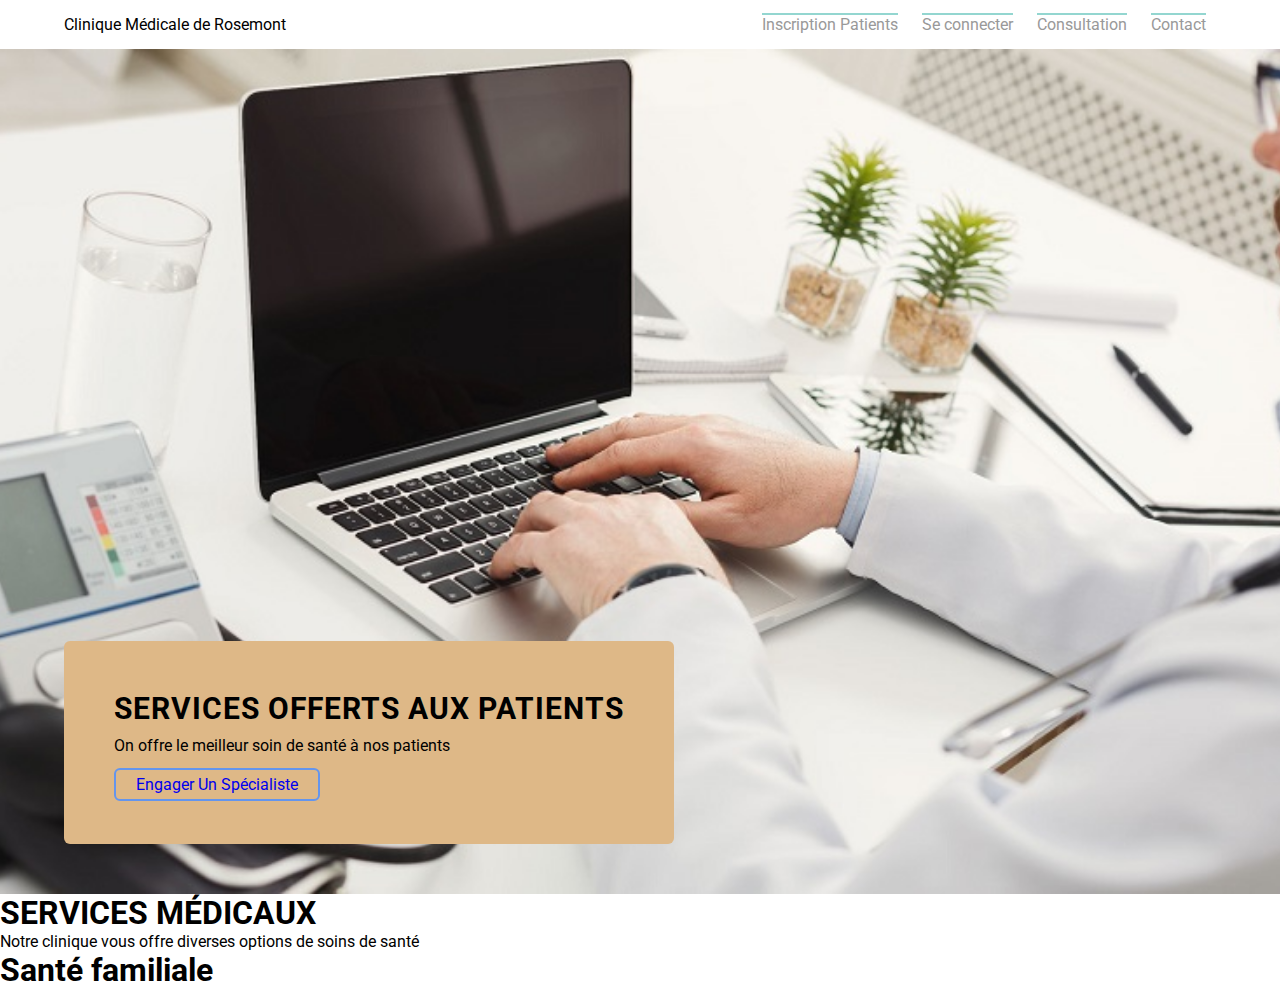
<file: Client JavaScript_Clinique/index.html>
<!DOCTYPE HTML PUBLIC "-//W3C//DTD HTML 4.01 Transitional//EN">
<html>
<head>
<meta charset="UTF-8">
<meta http-equiv="X-UA-Compatible" content="IE-edge">
<meta name="viewport" content="width=device-width, initial-scale=1.0"
<meta http-equiv="Content-Type" content="text/html; charset=iso-8859-1">
<link rel="stylesheet" href="style.css">
<style>
	table {
		border : 2px blue solid;
		border-collapse : collapse;
	}
	th,td {
		border : 1px solid blue;
	}
	th {
		background-color : darkblue;
		color : white;
	}
</style>
<script src="config.js">
//le fichier config.js contient un objet Config ayant 1 attribut : BASE_URI.
</script>
<script src="my_ajax.js">
</script>
<script>
var xho;
function go(path,queryString)
{
  var url = Config.BASE_URI;
	if (path) {
		url += path;
	}
	if (queryString) {
		url += queryString;
	}
  xho = new XMLHttpRequest();
	xho.onreadystatechange = traiterReponse;
	try
	{
		xho.open("GET",url,true);
	}
	catch (e)
	{
	  alert(e);
	}
	xho.send(null);
}

function traiterReponse()
{
  if (this.readyState == 4) //complÃ©tÃ©
    if (this.status == 200)  //rÃ©ponse OK
	{
		var s = this.responseText;
		var str = "";
		var i,j;
		var element;

		try {
			var reponse = JSON.parse(s);
			document.getElementById("reponse").innerHTML = '';
			document.getElementById("nbResultats").innerHTML = '';

			if (Array.isArray(reponse)) {
				if (reponse.length>0) {
					document.getElementById("nbResultats").innerHTML = reponse.length+" r&eacute;sultats";
					var attributs = Object.keys(reponse[0]);
					str = "<table><tr>";
					for (i=0;i<attributs.length;i++) {
						str += "<th>"+attributs[i]+"</th>";
					}
					str += "</tr>";
					for (i=0;i<reponse.length;i++) {
						element = reponse[i];
						str += "<tr>";
						for (j=0;j<attributs.length;j++) {
							str += "<td>"+element[attributs[j]]+"</td>";
							/*
							en javascript, on peut accÃ©der Ã  l'attribut solde d'un compte cpt par :
							cpt.solde
							OU:
							cpt['solde']
							*/
						}
						str += "</tr>";
					}
					str += "</table>";
					document.getElementById("reponse").innerHTML = "REPONSE : <br />" + str;
				}
				else {
					document.getElementById("nbResultats").innerHTML = reponse.length+" r&eacute;sultats";
				}
			}
			else {
				document.getElementById("reponse").innerHTML = "REPONSE du SERVICE : "+reponse;
			}
		} catch (e) {
			document.getElementById("reponse").innerHTML = "ERREUR : "+e;
		}
	}
	else
	{
	  alert("Probleme : "+xho.status+" - "+xho.statusText);
	}
}
window.onload = function() {
	document.getElementById("bTous").onclick = function() {
		ajax(Config.BASE_URI+'/Patients/',traiterReponse);
	}
	document.getElementById("bSearch").onclick = function() {
		var patientId = document.getElementById("id").value;
		if (patientId=="") {
			alert("Saisir le ID du patient");
			return;
		}
		ajax(Config.BASE_URI+'/PatientByID?annee='+annee,traiterReponse);
	}
	document.getElementById("bSupp").onclick = function() {
		var supprimerPatient = document.getElementById("id").value;
		if (supprimerPatient=="") {
			alert("Saisir le ID du patient a supprimer");
			return;
		}
		ajax(Config.BASE_URI+'/DeletePatient/'+isbnASupprimer,traiterReponse,'DELETE');
	}
	document.getElementById("bOk").onclick = function() {
		if (this.value == 'Ajouter') {
			var idAjouter = document.getElementById("id").value;
			if (idAjouter=="") {
				alert("saisir le ID du patient a ajouter");
				return;
			}
			var data = {
				nom:document.getElementById('nom').value,
				prenom:document.getElementById('prenom').value,
				email:document.getElementById('email').value,
				ddn:document.getElementById('ddn').value,
                age:document.getElementById('age').value,
                sexe:document.getElementById('sexe').value,
                allergies:document.getElementById('allergies').value,
                password:document.getElementById('password').value
			};
			var contentType = "application/json";
			ajax(Config.BASE_URI+'/AddPatient',traiterReponse,'POST',JSON.stringify(data),contentType);
		}
	}
}
</script>
</head>
<header>
	<div class="logo">Clinique Médicale de Rosemont</div>
    <ui class="menu">
        <a href="#">Inscription Patients</a>
        <a href="#">Se connecter</a>
        <a href="#">Consultation</a>
        <a href="contact.html">Contact</a>
    </ui>
</header>
<body>

	<!-- accueil -->

	<section class="accueil">
		<div class="accueil-infos">
			<h1>Services offerts aux patients</h1>
			<p>On offre le meilleur soin de santé à nos patients</p>
			<a href="#">Engager un spécialiste</a>
		</div>
	</section>

	<!-- services patients -->

	<section class="services">
		<h1 class="title">SERVICES MÉDICAUX</h1>
		<p class="sub-title">Notre clinique vous offre diverses options de soins de santé</p>
		<div class="liste-services">
			<div class="options">
				<h1>Santé familiale</h1>
			</div>
		</div>
	</section>
</body>
</html>
</file>
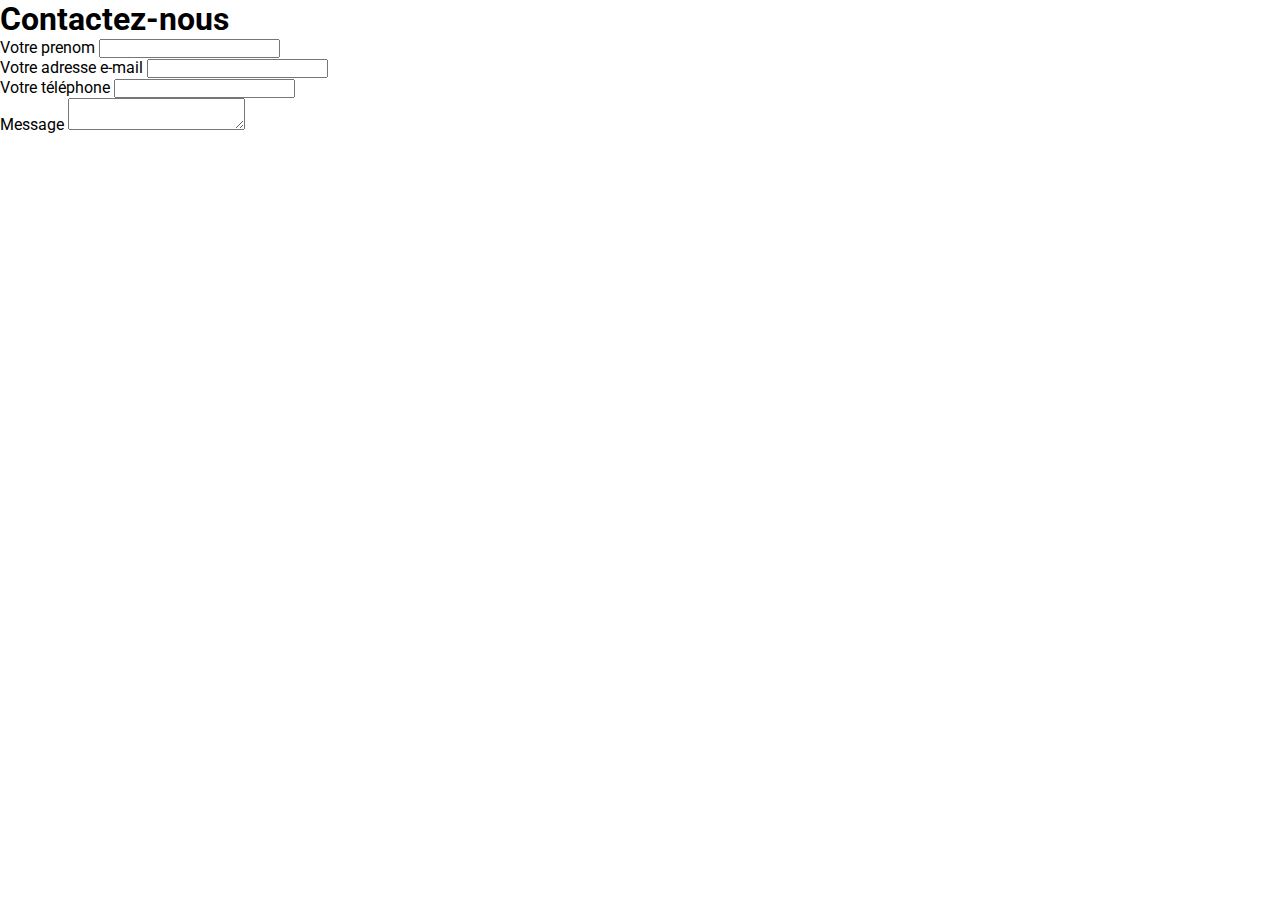
<file: Client JavaScript_Clinique/contact.html>
<!DOCTYPE HTML PUBLIC "-//W3C//DTD HTML 4.01 Transitional//EN">
<html>
<head>
<meta charset="UTF-8">
<meta http-equiv="X-UA-Compatible" content="IE-edge">
<meta name="viewport" content="width=device-width, initial-scale=1.0"
<meta http-equiv="Content-Type" content="text/html; charset=iso-8859-1">
<link rel="stylesheet" href="style.css">
</head>
<body>
    <?php include "entete.php" ?>
    <form>
        <h1>Contactez-nous</h1>
        <div class="separation"></div>
            <div class="gauche">
                <div class="boite">
                    <label>Votre prenom</label>
                    <input type="text">
                    <i class="fas-fa user"></i>
                    </div>
                </div class="boite">
                    <label>Votre adresse e-mail</label>
                    <input type="text">
                    <i class="fas fa-envelope"></i>
                </div>
                <div class="boite">
                    <label>Votre téléphone</label>
                    <input type="text">
                    <i class="fas-fa mobile"></i>
                </div>
                <div class="droite">
                    <div class="groupe">
                        <label>Message</label>
                        <textarea></textarea>
                    </div>
                </div>
        
    </form>
</body>
</html>
</file>
<file: Client JavaScript_Clinique/style.css>
@import url('https://fonts.googleapis.com/css2?family=Roboto:wght@100;300;400;500&display=swap');
*{
    margin:0;
    padding: 0;
    box-sizing: border-box;
    font-family: 'Roboto', sans-serif;
}
header{
    display: flex;
    align-items: center;
    justify-content: space-between;
    padding: 15px 5%;
}
header.logo {
    font-size: 25px;
}
header .logo span {
    color:#93d6d0;
}
header .menu a{
    position: relative;
    margin: 0 10px;
    text-decoration: 0;
    color:#999;
    transition: 0.5s;
}
header .menu a::before {
    position:absolute;
    top: -2px;
    content: "";
    width: 100%;
    height: 2px;
    background-color: #93d6d0;
    transition: 0.5s;
}

header .menu a:hover::before {
    width: 100%;
}
header .menu a:hover {
    color:#000;
}

/* accueil */

.accueil {
    height: calc(100vh - 55px);
    background: url(images/clinique.jpg);
    background-position: center;
    background-size: cover;
    display: flex;
    align-items: flex-end;
    padding-left: 5%;
    padding-bottom: 50px;
}
.accueil-infos {
    background-color: burlywood;
    border-radius: 6px;
    padding: 50px;
    animation: anime 2s linear;
}

/* animation accueil */

@keyframes anime{
    from{
        transform: translateX(-450px);
    }
}

.accueil-infos h1 {
    font-size: 30px;
    text-transform: uppercase;
    letter-spacing: 1px;
}
.accueil-infos p {
    margin-top: 10px;
    margin-bottom: 20px;

}
.accueil-infos a {
    text-decoration: 0;
    border: 2px solid cornflowerblue;
    border-radius: 6px;
    padding: 5px 20px;
    margin-top: 5px;
    font-weight: 400;
    text-transform: capitalize;
    transition: 0.5s;
}
.accueil-infos a:hover {
    background-color: lightgreen;
    color: #fff;
    letter-spacing: 1px;
}
</file>
